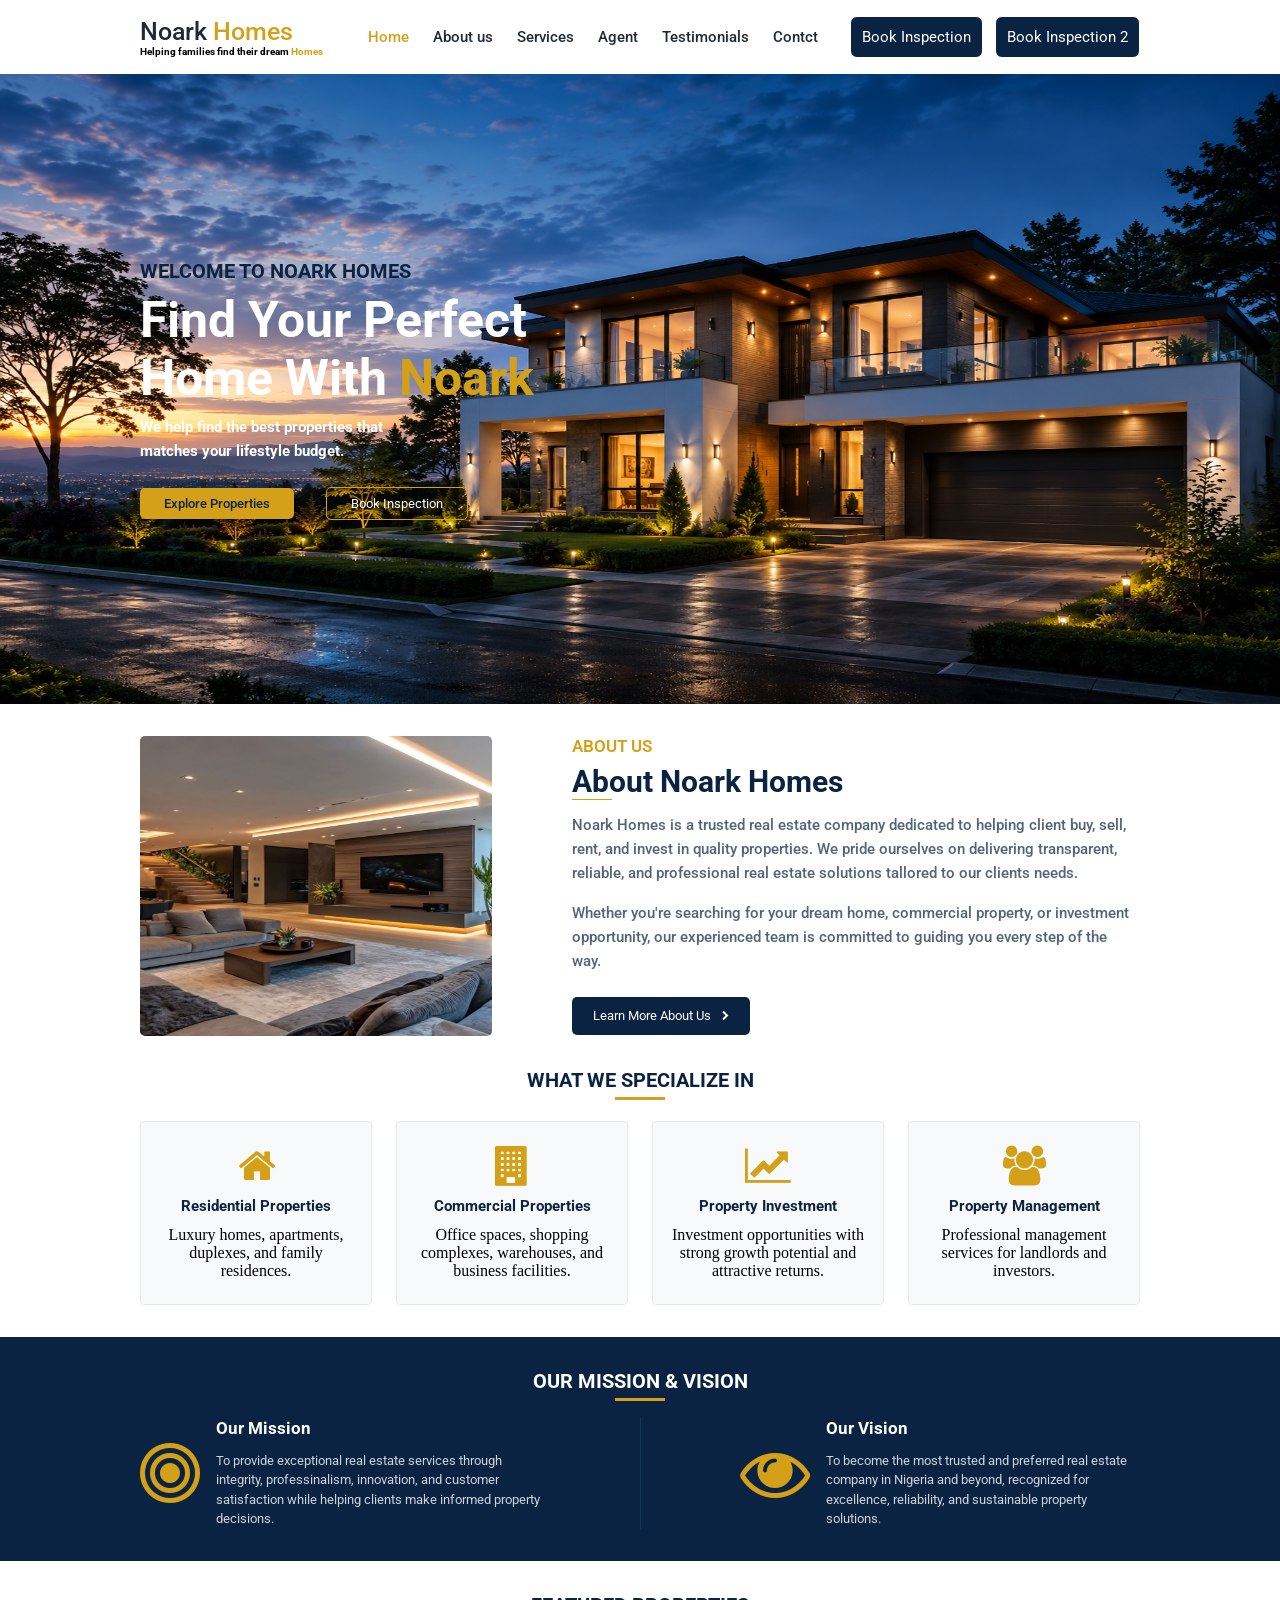
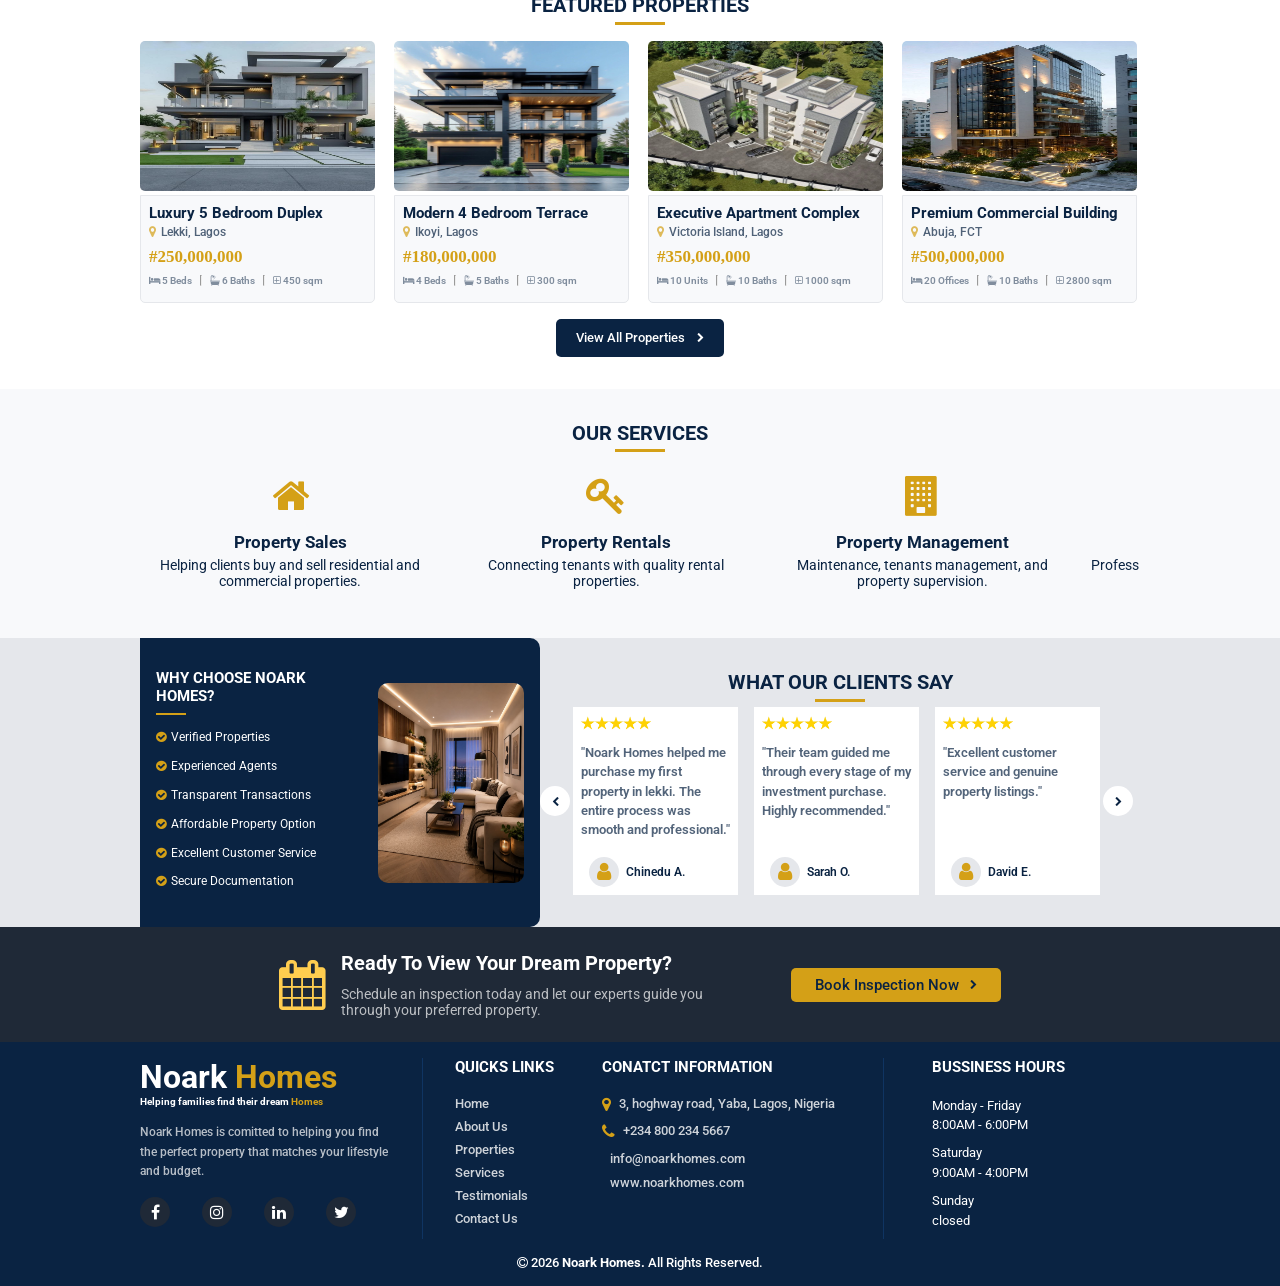
<file: index.html>
<!DOCTYPE html>
<html lang="en">
<head>
    <meta charset="UTF-8">
    <meta name="viewport" content="width=device-width, initial-scale=1.0">
    <title>Real Esate landing page</title>
    <link rel="stylesheet" href="styles.css">
    <link rel="stylesheet" href="https://cdnjs.cloudflare.com/ajax/libs/font-awesome/4.7.0/css/font-awesome.min.css">

</head>
<body>
    <header id="home">
        <div class="logoBody genlayout">
        <div class="logoContent">
        <h1>Noark <span>Homes</span></h1>
        <p>Helping families find their dream <strong>Homes</strong></p>
        </div>

        <label for="toggle" class="hamburger">&#9776;</label>
             <input type="checkbox" id="toggle" />

        <nav>
            <div class="navWrapper">
            <div class="navCenter">
            <a href="#home">Home</a>
            <a href="#about">About us</a>
            <a href="#service">Services</a>
            <a href="">Agent</a>
            <a href="#testimony">Testimonials</a>
            <a href="#conatct">Contct</a>
            </div>

            <div class="navEnd">
            <a href="book.html" target="_blank">Book Inspection</a>
            <a href="https://form.jotform.com/261483168642058" target="_blank">Book Inspection 2</a>
            </div>
            </div>
        </nav> 
        </div>
              
           <div class="heroImage">
            <div class="heroCont genlayout">
                <div class="heroWrapper">
            <div class="heroItems">
            <h4>welcome to noark homes</h4>
            <h2>find your perfect home with <span>noark</span></h2>
            <p>We help find the best properties that matches your lifestyle budget.</p>
            </div>
         

            <div class="heroBooking">
                <button>explore properties</button>
                <a href="book.html" target="_blank">Book Inspection</a>
            </div>
            </div>
        </div>
    </div>
    </header>

        
    <main id="about">
        <!-- ABOUT SECT -->
        <div class="about_Wrapper genlayout">
            <div class="aboutImg">
             <img src="image/house interior.JPG" alt="interior">
            </div>

            <div class="aboutContent">
            <h4>about us</h4>
        <h2>about noark homes </h2>
        <div class="line"></div>
        <p class="firstP">Noark Homes is a trusted real estate company dedicated to helping client buy, sell, rent, and invest in quality properties.
            We pride ourselves on delivering transparent, reliable, and professional real estate solutions
            tallored to our clients needs.</p>

            <p>Whether you're searching for your dream home, commercial property, or investment opportunity, our experienced 
                team is committed to guiding you every step of the way.
            </p>
        <button>learn more about us <span><i class="fa fa-chevron-right" aria-hidden="true"></i></span></button>
        </div>
    </div>
   
           <!-- SPECIALIZE SECT -->
       <div class="special_Wrapper genlayout">
        <h2>what we specialize in</h2>
        <div class="line1"></div>
          
        <div class="special_Cont">
            <div class="special_Box">
                <i class="fa fa-home"></i>
                <h4>residential properties </h4>
                <p>Luxury homes, apartments, duplexes, and family residences.</p>
            </div>
            <div class="special_Box">
                <i class="fa fa-building"></i>
                <h4>commercial properties</h4>
                <p>Office spaces, shopping complexes, warehouses, and business facilities.</p>
            </div>
            <div class="special_Box">
              <i class="fa fa-line-chart"></i>
                <h4>property investment</h4>
                <p>Investment opportunities with strong growth potential and attractive returns.</p>
            </div>
            <div class="special_Box">
                <i class="fa fa-users"></i>
                <h4>property management</h4>
                <p>Professional management services for landlords and investors.</p>
            </div>
        </div>
        
        </div>
          
         <!-- MISSON & VISION SECT -->
          <div class="Container_Mv">
        <div class="wrapper_Mv genlayout">
        <h2>our mission & vision</h2>
        <div class="line1"></div>
          

        <div class="mv_Wrappper">

  
        <div class="mv_Content">
         <i class="fa fa-bullseye"></i>
            <div class="mv_Items">
            <h3>our mission</h3>
        <p>To provide exceptional real estate services through integrity, professinalism, innovation, and customer satisfaction while
            helping clients make informed property decisions.</p>
            </div>
        </div>

        <div class="mv_line"></div>
          
        <div class="mv_Content">
             <i class="fa fa-eye"></i>
             <div class="mv_Items">
        <h3>our vision</h3>
        <p>To  become the most trusted and preferred real estate company in Nigeria and beyond, recognized for excellence, reliability, and sustainable
            property solutions.</p>
            </div>
        </div>

        </div>

        </div>
        </div>

            <!-- table tag -->
            <!-- <table>
                <caption><b>featured <mark>properties</mark></b></caption>
                <thead>
                    <tr>
                        <td><strong>Property</strong></td> 
                        <td><strong>Location</strong></td>
                        <td><strong>Price</strong></td>
                        <td><strong>Bedrooms</strong></td>
                        <td><strong>Bathrooms</strong></td>
                    </tr>
                </thead>

                <tbody>
                    <tr>
                        <td>Luxury4 Bedroom duplex</td>
                        <td>Lekki phase 1</td>
                        <td>120 million</td>
                        <td>4</td>
                        <td>5</td>
                    </tr>
            
                    <tr>
                        <td>2 bedroom apt</td>
                        <td>Yaba, lagos</td>
                        <td>35 million</td>
                        <td>2</td>
                        <td>2</td>
                    </tr>
                    
                    <tr>
                        <td>Luxury viila</td>
                        <td>Banana island</td>
                        <td>450 million</td>
                        <td>9</td>
                        <td>10</td>
                    </tr>
                </tbody>
                </table> -->

                  <!-- /* FEATURED PROPERTIES */ -->
                    <div class="featured_Wrapper genlayout">
                    <h2>featured properties</h2>
                    <div class="line1"></div>

                    <div class="featured_Cont">
                        <div class="featured_Box">
                            <img src="image/duplex.JPG" alt="building">

                            <div class="featured_Words">
                                <h3>Luxury 5 bedroom duplex</h3>
                                <p><span><i class="fa fa-map-marker" aria-hidden="true"></i></span>lekki, lagos</p>
                                <h2>#250,000,000</h2>
                           

                            <div class="featured_Items">
                                <p><span><i class="fa fa-bed" aria-hidden="true"></i></span> 5 Beds</p>
                                <hr>
                                <p><span><i class="fa fa-bath" aria-hidden="true"></i></span> 6 Baths</p>
                                <hr>
                                <p><span><i class="fa fa-plus-square-o" aria-hidden="true"></i></span> 450 sqm</p>
                            </div>
                             </div>
                        </div>

                        <div class="featured_Box">
                            <img src="image/terace.JPG" alt="building">

                            <div class="featured_Words">
                                <h3>modern 4 bedroom terrace</h3>
                                <p><span><i class="fa fa-map-marker" aria-hidden="true"></i></span>ikoyi, lagos</p>
                                <h2>#180,000,000</h2>
                           

                            <div class="featured_Items">
                                <p><span><i class="fa fa-bed" aria-hidden="true"></i></span> 4 Beds</p>
                                <hr>
                                <p><span><i class="fa fa-bath" aria-hidden="true"></i></span> 5 Baths</p>
                                <hr>
                                <p><span><i class="fa fa-plus-square-o" aria-hidden="true"></i></span> 300 sqm</p>
                            </div>
                             </div>
                        </div>

                        <div class="featured_Box">
                            <img src="image/apartment.JPG" alt="building">

                            <div class="featured_Words">
                                <h3>executive apartment complex</h3>
                                <p><span><i class="fa fa-map-marker" aria-hidden="true"></i></span>victoria island, lagos</p>
                                <h2>#350,000,000</h2>
                           

                            <div class="featured_Items">
                                <p><span><i class="fa fa-bed" aria-hidden="true"></i></span> 10 Units</p>
                                <hr>
                                <p><span><i class="fa fa-bath" aria-hidden="true"></i></span> 10 Baths</p>
                                <hr>
                                <p><span><i class="fa fa-plus-square-o" aria-hidden="true"></i></span> 1000 sqm</p>
                            </div>
                             </div>
                        </div>

                        <div class="featured_Box">
                            <img src="image/commercial.JPG" alt="building">

                            <div class="featured_Words">
                                <h3>premium commercial building</h3>
                                <p><span><i class="fa fa-map-marker" aria-hidden="true"></i></span>abuja, FCT</p>
                                <h2>#500,000,000</h2>
                           

                            <div class="featured_Items">
                                <p><span><i class="fa fa-bed" aria-hidden="true"></i></span> 20 Offices</p>
                                <hr>
                                <p><span><i class="fa fa-bath" aria-hidden="true"></i></span> 10 Baths</p>
                                <hr>
                                <p><span><i class="fa fa-plus-square-o" aria-hidden="true"></i></span> 2800 sqm</p>
                            </div>
                             </div>
                        </div>
                    </div>
                     
                    <div class="featured_Btn">
                    <button> view all properties <span><i class="fa fa-chevron-right" aria-hidden="true"></i></span></button>
                </div>

                </div>

            <!-- SERVICE SECT -->
        <section class="service_Bg" id="service">
            <div class="service_Wrapper genlayout">
                <h2>our services</h2>
                <div class="line1"></div>

                <div class="service_Content">
                    <div class="service_Box">
                        <i class="fa fa-home" aria-hidden="true"></i>
                        <h4>property sales</h4>
                        <p>Helping clients buy and sell residential and commercial properties.</p>
                    </div>

                    <div class="service_Box">
                        <i class="fa fa-key" aria-hidden="true"></i>
                        <h4>property rentals</h4>
                        <p>Connecting tenants with quality rental properties.</p>
                    </div>

                    <div class="service_Box">
                        <i class="fa fa-building" aria-hidden="true"></i>
                        <h4>property management</h4>
                        <p>Maintenance, tenants management, and property supervision.</p>
                    </div>

                    <div class="service_Box">
                        <i class="fa fa-users" aria-hidden="true"></i>
                        <h4>real estate consultation</h4>
                        <p>Professional advice on property acquisition and investment.</p>
                    </div>

                    <div class="service_Box">
                        <i class="fa fa-file-text-o" aria-hidden="true"></i>
                        <h4>property valuation</h4>
                        <p>Accurate property assessment and market analysis</p>
                    </div>

                    <div class="service_Box">
                        <i class="fa fa-map-marker" aria-hidden="true"></i>
                        <h4>land acquisition</h4>
                        <p>Secure and verified land purchase opportunities</p>
                    </div>

                </div>

            </div>
        </section>

            <!-- TESTIMONY SECT -->
        <section class="testimony_Wrapper" id="testimony">
                <div class="testimony_Container genlayout">

                <div class="tesimony_Box1">
                    <div class="tesimony_Box1_Content">
                        <h3>why choose noark homes?</h3>
                        <div class="line2"></div>

                        <p> <span><i class="fa fa-check-circle"></i></span>verified properties</p>
                       <p> <span><i class="fa fa-check-circle"></i></span>experienced agents</p>
                      <p> <span><i class="fa fa-check-circle"></i></span>transparent transactions</p>
                       <p> <span><i class="fa fa-check-circle"></i></span>affordable property option</p>
                     <p> <span><i class="fa fa-check-circle"></i></span>excellent customer service</p>
                     <p> <span><i class="fa fa-check-circle"></i></span>secure documentation</p>
                    </div>
                     
                    <div class="tesimony_Box1_Img">
                        <img src="image/interior.JPG" alt="sitting room">
                    </div>
                </div>

                <div class="testimony_Box2">
                    <div class="testimony_Box2_Content">
                        <h2>what our clients say</h2>
                        <div class="line1"></div>
                        
                        <div class="testimony_Box2_Slide">
                            <i class="fa fa-chevron-left" aria-hidden="true"></i>

                              <div class="testimont_Box2_Cont">

                           <div class="testimony_Box2_Slide_Box">
                            <img src="image/rating.png" alt="rating" width="100px">
                            <p>"Noark Homes helped me purchase my first property in lekki. The entire process was smooth and 
                                professional."</p>
                            <div class="imgText">
                                <i class="fa fa-user" aria-hidden="true"></i>
                                <p>Chinedu A.</p>
                            </div>
                           </div>

                           <div class="testimony_Box2_Slide_Box">
                            <img src="image/rating.png" alt="rating">
                            <p>"Their team guided me through every stage of my investment purchase. Highly recommended."</p>
                            <div class="imgText">
                                <i class="fa fa-user" aria-hidden="true"></i>
                                <p>Sarah O.</p>
                            </div>
                           </div>

                           <div class="testimony_Box2_Slide_Box">
                            <img src="image/rating.png" alt="rating">
                            <p>"Excellent customer service and genuine property listings."</p>
                            <div class="imgText">
                                <i class="fa fa-user" aria-hidden="true"></i>
                                <p>David E.</p>
                            </div>
                           </div>
                           </div>

                      <i class="fa fa-chevron-right" aria-hidden="true"></i>
                        </div>
                    </div>
                </div>
            </div>
        </section>
    </main>

    <section class="endSect_Cont">
        <div class="endSect_Wrap genlayout">
        <div class="endSect">
            <i class="fa fa-calendar" aria-hidden="true"></i>

            <div class="endText">
                <h3>Ready To View Your Dream Property?</h3>
                <p>Schedule an inspection today and let our experts guide you through your preferred property.</p>
            </div>
        </div>
        
        <div class="endSect_Sub">
        <a href="book.html" target="_blank"> book inspection now <span><i class="fa fa-chevron-right" aria-hidden="true"></i></span></a>
        </div>
        </div>
    </section>

      

  <footer id="conatct">
    <div class="foot_Wrap genlayout">
         <div class="foot_Content_1">
        <h1>Noark <span>Homes</span></h1>
        <p>Helping families find their dream <strong>Homes</strong></p>

        <p class="footWord">Noark Homes is comitted to helping you find the perfect property that
           matches your lifestyle and budget.</p>

        <div class="foot_Content_Logo">
            <i class="fa fa-facebook" aria-hidden="true"></i>
            <i class="fa fa-instagram" aria-hidden="true"></i>
            <i class="fa fa-linkedin" aria-hidden="true"></i>
            <i class="fa fa-twitter" aria-hidden="true"></i>

        </div>
        </div>

         <div class="footLine"></div>
         <div class="foot_Wrapper">

        <div class="foot_Links">
            <h3>quicks links</h3>

            <div class="foot_LinksItems">
                <a href="">home</a>
                <a href="">about us</a>
                <a href="">properties</a>
                <a href="">services</a>
                <a href="">testimonials</a>
                <a href="">contact us</a>
            </div>
        </div>

        <div class="foot_Contact">
            <h3>conatct information</h3>

            <div class="foot_Contact_Items">
                <span><i class="fa fa-map-marker" aria-hidden="true"></i></span>
                <p>3, hoghway road, Yaba, Lagos, Nigeria</p>
            </div>

            <div class="foot_Contact_Items">
                <span><i class="fa fa-phone" aria-hidden="true"></i></span>
                <p>+234 800 234 5667</p>
            </div>

            <div class="foot_Contact_Items">
                <span></span>
                <p>info@noarkhomes.com</p>
            </div>

            <div class="foot_Contact_Items">
                <span></span>
                <p>www.noarkhomes.com</p>
            </div>

        </div>


        <div class="footLine"></div>
        <div class="foot_Hours">
            <h3>bussiness hours</h3>

            <div class="foot_HoursItems">
                <p>monday - friday</p>
                <p>8:00AM - 6:00PM</p>
            </div>

            <div class="foot_HoursItems">
                <p>saturday</p>
                <p>9:00AM - 4:00PM</p>
            </div>

            <div class="foot_HoursItems">
                <p>sunday</p>
                <p>closed</p>
            </div>
        </div>
        </div>

    </div>

    <p><i class="fa fa-copyright" aria-hidden="true"></i> 2026 <b>noark homes.</b> all rights reserved.</p>
  </footer>

</body>
</html>
</file>
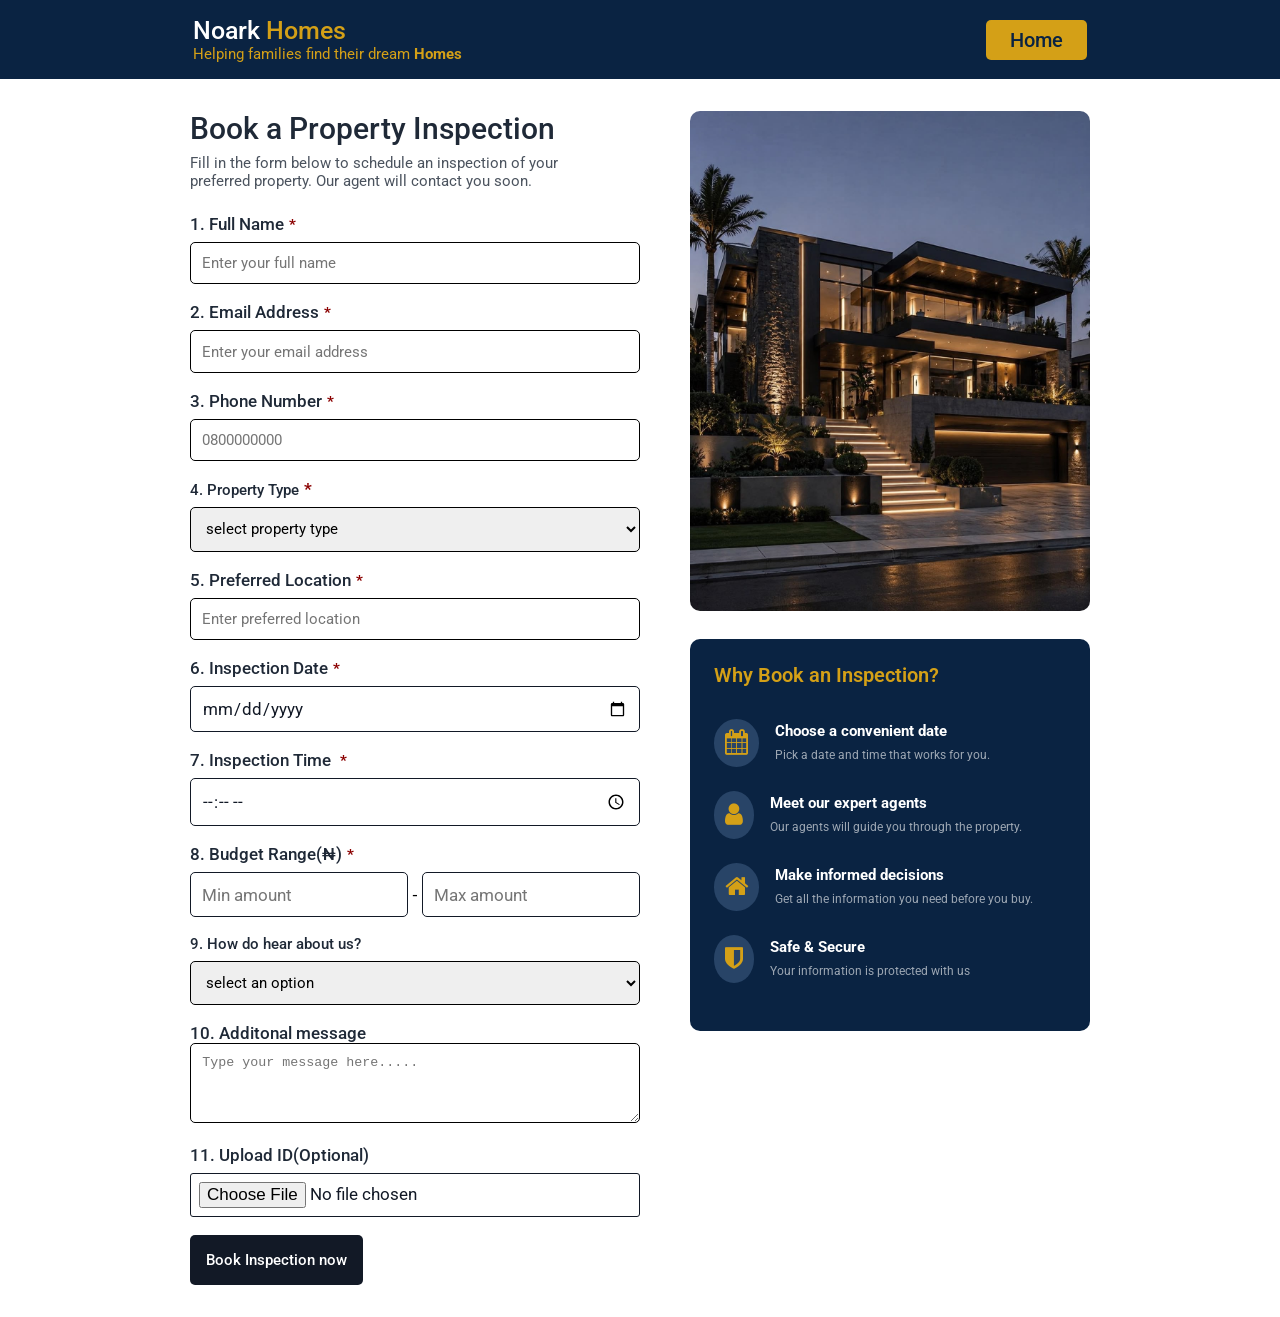
<file: book.html>
<!DOCTYPE html>
<html lang="en">
<head>
    <meta charset="UTF-8">
    <meta name="viewport" content="width=device-width, initial-scale=1.0">
    <title>Form</title>
    <link rel="stylesheet" href="styles2.css">
    <link rel="stylesheet" href="https://cdnjs.cloudflare.com/ajax/libs/font-awesome/4.7.0/css/font-awesome.min.css">
</head>
<body>
    
    <nav>
        <div class="navCon">
        <div class="logo">
       <h1>Noark <span>Homes</span></h1>
        <p>Helping families find their dream <strong>Homes</strong></p>
        </div>
        
        <a href="index.html">home</a>
        </div>
    </nav>

    <div class="bookingWrapper">


    <div class="bookingForm">
    <h2>Book a Property Inspection</h2>
        <p>Fill in the form below to schedule an inspection of your preferred property. Our agent will contact you soon.</p>
    <form>
        
    <div class="formItems1">
       <label for="fName">1. Full Name<span>*</span></label><br>
        <input type="text" id="fName" name="fName" placeholder="Enter your full name" required><br><br>
        </div>


    <div class="formItems1">
        <label for="eAdd">2. Email Address<span>*</span></label><br>
        <input type="email" id="eAdd" name="eAdd" placeholder="Enter your email address" required><br><br>
    </div>

    <div class="formItems1">
      <label for="pnumber">3. Phone Number<span>*</span></label><br>
        <input type="tel" id="pnumber" name="pnumber" placeholder="0800000000" required><br><br>
    </div> 

    <div class="formItems2">
       <label for="property">4. Property Type<span>*</span></label><br>
        <select name="property" id="property">
            <option value="type"><b>select property type</b></option>
            <option value="type"><b>select property type</b></option>
            <option value="type"><b>select property type</b></option>
        </select> <br><br>
    </div>
        
       <div class="formItems1">
        <label for="pLocation">5. Preferred Location<span>*</span></label> <br>
        <input type="text" id="pLocation" name="pLocation" placeholder="Enter preferred location" required><br><br>
       </div>
        
       <div class="formItems3">
       <label for="iDate">6. Inspection Date<span>*</span></label><br>
        <input type="date" id="iDate" name="iDate" required><br><br>
        </div>
        
        <div class="formItems3">
        <label for="iTime">7. Inspection Time <span>*</span></label> <br>
        <input type="time" id="iTime" name="iTime" required> <br><br>
        </div>
         
        <div class="formItems4">
        <label for="bRange">8. Budget Range(₦)<span>*</span></label><br>
        <input type="text" id="bRange" name="bRange" placeholder="Min amount"> - <input type="text" id="bRange" name="bRange" placeholder="Max amount"> <br><br>
        </div>

        <div class="formItems2">
        <label for="contact">9. How do hear about us?</label><br>
        <select name="contact" id="contact">
            <option value=""> select an option</option>
            <option value="">Facebookk</option>
            <option value="">Facebookk</option>
        </select><br><br>
        </div>
          
        <div class="formItems5">
            <label for="message">10. Additonal message</label><br>
            <textarea name="message" id="message" placeholder="Type your message here..... "></textarea><br><br>
        </div>

        <div class="formItems6">
            <label for="fileUpload">11. Upload ID(Optional)</label><br>
            <input type="file" name="fileUpload" id="fileUpload" ><br><br>
        </div>

          <button type="submit">Book Inspection now</button>
        </form>
    </div>



         <div class="bookingLeft">
            <div class="bookingImg">
                <img src="image/housebook.JPG" alt="house">
            </div>

           <div class="bookingDetails">
            <div class="bookingDetails_Items">
                <h3>Why Book an Inspection?</h3>

                <div class="bookingDetails_Item">
                        <span><i class="fa fa-calendar" aria-hidden="true"></i></span>
                    <div class="bookDetails_word">
                        <h4>Choose a convenient date</h4>
                        <p>Pick a date and time that works for you.</p>
                    </div>
                </div>

                <div class="bookingDetails_Item">
                    <span><i class="fa fa-user" aria-hidden="true"></i></span>
                    <div class="bookDetails_word">
                        <h4>Meet our expert agents</h4>
                        <p>Our agents will guide you through the property.</p>
                    </div>
                </div>

                <div class="bookingDetails_Item">
                     <span><i class="fa fa-home" aria-hidden="true"></i></span>
                    <div class="bookDetails_word">
                        <h4>Make informed decisions</h4>
                        <p>Get all the information you need before you buy.</p>
                    </div>
                </div>

                <div class="bookingDetails_Item">
                      <span><i class="fa fa-shield" aria-hidden="true"></i></span>
                    <div class="bookDetails_word">
                        <h4>Safe & Secure</h4>
                        <p>Your information is protected with us</p>
                    </div>
                </div>
            </div>
           </div>

         </div>

        </div>
</body>
</html>
</file>
<file: styles.css>
@import url('https://fonts.googleapis.com/css2?family=Roboto:ital,wght@0,100..900;1,100..900&display=swap');

*{
    margin: 0;
    padding: 0;
    box-sizing: border-box;
}

.genlayout{
    max-width: 1000px;
    margin: auto;
}

.logoBody{
    display: flex;
    align-items: center;
    justify-content: space-between;
    margin: 1rem auto;
}

.logoContent > h1{
    font-family: "Roboto", sans-serif;
    font-size: 25px;
    font-weight: 500;
    color: #1f2937;
}

.logoContent > h1 > span{
    color: #d4a017;
}

.logoContent > p{
    font-size: 10px;
    font-family: "Roboto", sans-serif;
    font-weight: 700;
}

.logoContent > p > strong{
        color: #d4a017;
}

.navWrapper{
    display: flex;
    align-items: center;
    gap: 2rem;

}

.navCenter{
    display: flex;
    align-items: center;
    gap: 1.5rem;
}

.navCenter > a{
    text-decoration: none;
    font-family: "Roboto", sans-serif;
    font-size: 15px;
    color: #1f2937;
    font-weight: 500;
}

.navCenter > a:nth-child(1){
     color: #d4a017;

}

.navCenter > a:hover{
    border-bottom: 1px solid #0a2342;
}

.hamburger, #toggle{
    display: none;
}

.navEnd{
    display: flex;
    align-items: center;
    gap: 0.7rem;
}

.navEnd > a{
    border: 1px solid;
    border-radius: 7px;
    padding: 0.7rem;
    background-color: #0a2342;
    text-decoration: none;
    color: #ffffff;
    font-family: "Roboto", sans-serif;
    font-size: 15px;
}

.navEnd > a:hover{
    background-color: #d4a017;
}

/* Responsive styling for nav */
@media(min-width:320px) and (max-width:500px){
    .logoBody{
        width: calc(100% - 40px);
    }

   nav{
    position: absolute;
        width: 75%;
        padding-block: 1.4rem;
        top: 5rem;
        right: 0;
        z-index: 1;
        background-color: #0a0701;
        opacity: 0.8;
        border-bottom: 4px solid #fff;
        transform: translatex(100%);
        transition: transform 0.5s cubic-bezier(0.77, 0.2, 0.05, 1);
        flex-direction: column;
   }
   .navWrapper{
    flex-direction: column;
    gap: 0.7rem;
   }

   .navCenter{
    flex-direction: column;
    gap: 0.7rem;
   }

      .navCenter > a{
        color: #ffffff;
        border-bottom: 1px solid;
        padding: .4rem;
        gap: 0;
      }
        .navEnd{
        flex-direction: column;
      }

      .hamburger{
        display: block;
        font-size: 2.5rem;
        opacity: .5;
      }

      #toggle:checked + nav{
        display: block;
        transform: none;
      }

}
@media(min-width:500px) and (max-width:800px){
     .logoBody{
        width: calc(100% - 40px);
    }

   nav{
    position: absolute;
        width: 75%;
        padding-block: 1.4rem;
        top: 5rem;
        right: 0;
        z-index: 1;
        background-color: #0a0701;
        opacity: 0.8;
        border-bottom: 4px solid #fff;
        transform: translatex(100%);
        transition: transform 0.5s cubic-bezier(0.77, 0.2, 0.05, 1);
        flex-direction: column;
   }
   .navWrapper{
    flex-direction: column;
    gap: 0.7rem;
   }

   .navCenter{
    flex-direction: column;
    gap: 0.7rem;
   }

      .navCenter > a{
        color: #ffffff;
        border-bottom: 1px solid;
        padding: .4rem;
        gap: 0;
      }
        .navEnd{
        flex-direction: column;
      }

      .hamburger{
        display: block;
        font-size: 2.5rem;
        opacity: .5;
      }

      #toggle:checked + nav{
        display: block;
        transform: none;
      }

}






.heroImage{
    background-image: url(image/home.PNG);
    background-position: center;
    background-repeat: no-repeat;
    background-size: 100% 100%;
    height: 70vh; 
}

.heroCont{
    height: 100%;
    display: flex;
    align-items: center;
}

.heroItems{
    width: 400px;
    margin-bottom: 1.5rem;
}
.heroItems > h4{
    text-transform: uppercase;
    font-family: "Roboto", sans-serif;
    color: #0a2342;
    font-weight: 700;
    font-size: 20px;
}

.heroItems > h2{
    text-transform: capitalize;
    font-family: "Roboto", sans-serif;
    color: #ffffff;
    font-weight: 700;
    font-size: 50px;
    padding :0.5rem 0;
}

.heroItems > h2 > span{ 
    color: #d4a017;
}

.heroItems > p{
    line-height: 1.5rem;
    width: 270px;
    color: #ffffff;
    font-family: "Roboto", sans-serif;
    font-size: 15px;
    font-weight: 700;
}

.heroBooking{
    display: flex;
    align-items: center;
    gap: 2rem;
}

.heroBooking > button{
    border: none;
    padding:0.5rem 1.5rem;
    background-color: #d4a017;
    color: #0a2342;
    text-transform: capitalize;
    font-family: "Roboto", sans-serif;
    font-weight: 500;
    border-radius: 5px;
    font-size: 13px;
    text-align: center;
}

.heroBooking > a{
    border: 1px solid #d4a017;
    border-radius: 5px;
    padding:0.5rem 1.5rem;
    background-color: transparent;
    text-decoration: none;
    color: #ffffff;
    font-family: "Roboto", sans-serif;
    font-size: 13px;
    text-align: center;
}

.heroBooking > a:hover{
    background-color: #d4a017;
}
@media(min-width:320px) and (max-width:500px){
    .heroCont{
        width: calc(100% - 40px);


    }
    .heroItems{
        width: 100%;
    }

    .heroItems > h4{
    font-size: 15px;
}

.heroItems > h2{
    font-size: 30px;
}
.heroItems > p{
    font-size: 13px;
}

.heroBooking{
    gap: 1rem;
}

.heroBooking > button{
    padding:0.5rem 0.7rem;
    font-size: 13px;
    text-align: center;
}
.heroBooking > a{
    padding:0.5rem 0.7rem;
    border-radius: 5px;
    font-size: 13px;
}


}
@media(min-width:500px) and (max-width:800px){
     .heroCont{
        width: calc(100% - 40px);
        padding-top: 8rem;

    }
    .heroItems{
        width: 100%;
    }

    .heroItems > h4{
    font-size: 15px;
}

.heroItems > h2{
    font-size: 30px;
}
.heroItems > p{
    font-size: 13px;
}

.heroBooking{
    gap: 1rem;
}

.heroBooking > button{
    padding:0.5rem 0.7rem;
    font-size: 13px;
    text-align: center;
}
.heroBooking > a{
    padding:0.5rem 0.7rem;
    border-radius: 5px;
    font-size: 13px;
}

}

/* ABOUT SECTION */
.about_Wrapper{
    display: flex;
    justify-content: center;
    margin-top: 2rem;
    gap: 5rem;
}

.aboutImg{
    width: 1000px;
    height: 300px;
    border-radius: 5px;
}
.aboutImg > img{
    width: 100%;
    height: 100%;
    border-radius: 5px;
}

.aboutContent > h4{
    text-transform: uppercase;
    color: #d4a017;
    font-family: "Roboto", sans-serif;
    font-size: 17px;
    font-weight: 600;
    margin-bottom: 0.5rem;
}
.aboutContent > h2{
    text-transform: capitalize;
    color:#0a2342;
    font-family: "Roboto", sans-serif;
    font-size: 30px;
    font-weight: 700;
}
.aboutContent > .line{
    border-bottom: 1.5px solid #d4a017;
    width: 7%;
    margin-bottom: 0.8rem;
}

.aboutContent > .firstP{
    font-family: "Roboto", sans-serif;
    font-size: 15px;
    color: #0a2342;
    font-weight: 500;
    margin-bottom: 1rem;
    opacity: .7;
}
.aboutContent > p{
    font-family: "Roboto", sans-serif;
    font-size: 15px;
    color: #0a2342;
    font-weight: 500;
    opacity: .7;
    line-height: 1.5rem;
}

.aboutContent > button{
    font-family: "Roboto", sans-serif;
    margin-top: 1.5rem;
    border: none;
    background-color: #0a2342;
    color: #ffffff;
    padding: 0.7rem 1.3rem;
    border-radius: 5px;
    text-transform: capitalize;
    display: flex;
    align-items: center;
    justify-content: center;
    gap: 0.7rem;

}

.aboutContent > button > span{
    font-size: 10px;

}
/* About Responsiveness */
@media(min-width:320px) and (max-width:500px){
    .about_Wrapper{
        width: calc(100% - 40px);
        flex-direction: column-reverse;
        gap: 2rem;
    }

    .aboutImg{
        width: 100%;
    }

}

@media(min-width:500px) and (max-width:800px){
     .about_Wrapper{
        width: calc(100% - 40px);
        flex-direction: column-reverse;
        gap: 2rem;
    }

    .aboutImg{
        width: 100%;
    }
}


/* Specialize styling */
.special_Wrapper{
    margin-block: 2rem;
}

.special_Wrapper > h2{
    text-align: center;
    font-family: "Roboto", sans-serif;
    text-transform: uppercase;
    color: #0a2342;
    font-size: 20px;
}

.line1{
    border-bottom: 3px solid #d4a017;
    width: 50px;
    margin: .3rem auto;
}

.special_Cont{
    display: grid;
    grid-template-columns: repeat(4, 1fr);
    gap: 1.5rem;
}

.special_Box{
    margin-top: 1rem;
    padding: 1.5rem 1rem;
    background-color: #f8f9fb;
    border: 1px solid #e5e7eb;
    border-radius: 5px;
}

.special_Box > i{
    color: #d4a017;
    font-size: 40px;
    display: flex;
    justify-content: center;
    
}

.special_Box > h4{
    text-transform: capitalize;
     font-family: "Roboto", sans-serif;
     padding-block: .7rem;
     font-size: 15px;
     text-align: center;
     color: #0a2342;
}
.special_Box > p{
    text-align: center;
}
/* Specialize Responsiveness */
@media(min-width:320px) and (max-width:500px){
    .special_Wrapper{
        width: calc(100% - 40px);
    }

    .special_Cont{
        grid-template-columns: 1fr 1fr;
        gap: 1rem;
    }

}
@media(min-width:500px) and (max-width:800px){
     .special_Wrapper{
        width: calc(100% - 40px);
    }

    .special_Cont{
        grid-template-columns: 1fr 1fr;
        gap: 1rem;
    }
}


/* MISSON & VISION SECT STYLING */
.Container_Mv{
    background-color: #0a2342;
}
.wrapper_Mv{
    padding-block: 2rem;
}

.wrapper_Mv > h2{
    text-align: center;
    font-family: "Roboto", sans-serif;
    text-transform: uppercase;
    color: #ffffff;
    font-size: 20px;
}

.mv_Wrappper{
    display: flex;
    align-items: center;
    justify-content: space-between;
    margin-top: 1rem;
}

.mv_Content{
  display: flex;
    align-items: center;
    gap: 1rem;
    width: 400px;
}

.mv_Content > i{
    font-size: 70px;
    color: #d4a017;
}

.mv_Items > h3{
    color: #ffffff;
    font-family: "Roboto", sans-serif;
    font-size: 17px;
    text-transform: capitalize;
    margin-bottom: .8rem;
}
.mv_Items > p{
    color: #ffffff;
    font-family: "Roboto", sans-serif;
    opacity: .8;
    font-size: 13px;
    line-height: 1.2rem;
}

 .mv_line{
    border-left: 1px solid #0f3462;
    padding-top: 7rem;
} 

/* MISSON & VISION RESPONSIVENESS */
@media(min-width:320px) and (max-width:500px){
    .wrapper_Mv{
        width: calc(100% - 40px);
    }
    .mv_Wrappper{
        flex-direction: column;
        gap: 2rem;
    }

    .mv_Content{
        width: 100%;
    }
    .mv_line{
        display: none;
    }

}
@media(min-width:500px) and (max-width:800px){
    .wrapper_Mv{
        width: calc(100% - 40px);
    }
    .mv_Wrappper{
        flex-direction: column;
        gap: 2rem;
    }

    .mv_Content{
        width: 100%;
    }
    .mv_line{
        display: none;
    }

}


/* FEATURED PROPERTIES */
.featured_Wrapper {
    margin-block: 2rem;
}
.featured_Wrapper > h2{
     text-align: center;
    font-family: "Roboto", sans-serif;
    text-transform: uppercase;
    color: #0a2342;
    font-size: 20px;
}

.featured_Cont{
    display: grid;
    grid-template-columns: repeat(4, 1fr);
    gap: 1rem;
    margin-block: 1rem;
}

.featured_Box{
    width: 235px;
}

.featured_Box > img{
    width: 100%;
    height: 150px;
    border-radius: 5px;
}

.featured_Words{
    padding:0.5rem;
    background-color: #f8f9fb;
    border: 1px solid #e5e7eb; 
    border-bottom-left-radius: 5px;
    border-bottom-right-radius: 5px;
}
.featured_Words > h3{
    font-family: "Roboto", sans-serif;
    text-transform: capitalize;
    color: #0a2342;
    font-size: 15px;
    font-family: 500;
    padding-bottom: .2rem;
}
.featured_Words > p{
    font-family: "Roboto", sans-serif;
    text-transform: capitalize;
    color: #0a2342;
    font-size: 12px;
    display: flex;
    gap: 5px;
    font-weight: 500;
    opacity: .7;
}

.featured_Words > p > span{
    color: #d4a017;
    font-size: 12px;
}

.featured_Words > h2{
    color: #d4a017;
    font-size: 17px;
    padding-top: .5rem;
}

.featured_Items{
    display: flex;
    gap: .5rem;
    border-radius: 5px;
    padding-block: .5rem;
}

.featured_Items > p{
    font-family: "Roboto", sans-serif;
    color: #0a2342;
    font-size: 10px;
    font-weight: 600;
    opacity: .5;
}

.featured_Btn{
    display: flex;
    justify-content: center;
}

.featured_Btn > button{
    border: none;
     font-family: "Roboto", sans-serif;
     color: #ffffff;
     text-transform: capitalize;
     font-size: 13px;
     font-weight: 500;
     background-color: #0a2342;
     padding: .7rem 1.3rem;
     display: flex;
     align-items: center;
     justify-content: center;
     gap: .7rem;
     border-radius: 5px;
}

.featured_Btn > button > span{
    font-size: 10px;
}
/* FEATURED PROPERTIES RESPONSIVENESS */
@media(min-width:320px) and (max-width:500px){
    .featured_Wrapper{
        width: calc(100% - 60px);
    }

    .featured_Cont{
    grid-template-columns: 1fr;
}
.featured_Box{
    width: 100%;
}


}
@media(min-width:500px) and (max-width:800px){
    .featured_Wrapper{
        width: calc(100% - 60px);
    }

    .featured_Cont{
    grid-template-columns: 1fr;
}
.featured_Box{
    width: 100%;
}
}

/* SERVICE STYLING */
.service_Bg{
    background-color: #f8f9fb;

}

.service_Wrapper{
    padding-block: 2rem;
 
}

.service_Wrapper > h2{
    text-align: center;
    font-family: "Roboto", sans-serif;
    text-transform: uppercase;
    color: #0a2342;
    font-size: 20px;
}

.service_Content{
    display: grid;
    grid-template-columns: repeat(6, 1fr);
    gap: 1rem;
    overflow-x: scroll;
    margin-top: 1.5rem;

}
.service_Box{
    width: 300px;
    height: 130px;
}
.service_Box > i{
    color: #d4a017;
    font-size: 40px;
    display: flex;
    justify-content: center;
    margin-bottom: 1rem;
}
.service_Box > h4{
    text-align: center;
    font-family: "Roboto", sans-serif;
    text-transform: capitalize;
    color: #0a2342;
    font-size: 17px;
    padding-bottom: .3rem;
}
.service_Box > p{
    text-align: center;
    font-family: "Roboto", sans-serif;
    color: #0a2342;
    font-size: 14px;
}
/* SERVICE RESPONSIVENESS */

@media(min-width:320px) and (max-width:500px){
    .service_Wrapper{
        width: calc(100% - 40px);
    }
}
@media(min-width:500px) and (max-width:800px){
     .service_Wrapper{
        width: calc(100% - 40px);
    }
}
/* TESTIMONY STYLING */
.testimony_Wrapper{
   background-color: #e5e7eb;
}
.testimony_Container{
  display: flex;
}


.tesimony_Box1{
    display: flex;
    align-items: center;
    justify-content: center;
    gap: 1rem;
    background-color: #0a2342;
    padding: 1rem;
    border-top-right-radius: 10px;
    border-bottom-right-radius: 10px;
    width: 400px;
}

.tesimony_Box1_Content > h3{
    text-transform: uppercase;
    color: #ffffff;
    font-size: 15px;
    font-family: "Roboto", sans-serif;
    /* padding-bottom: .5rem; */
}

.line2{
    border-bottom: 2px solid #d4a017;
    width: 30px;
    margin-block: 0.5rem;
}

.tesimony_Box1_Content > p{
    line-height: 1.8rem;
    color: #ffffff;
    font-family: "Roboto", sans-serif;
    text-transform: capitalize;
    font-size: 12px;
    display: flex;
    gap: .3rem;
}

.tesimony_Box1_Content > p > span{
    color: #d4a017;
}

.tesimony_Box1_Img{
    width: 150px;
    height: 200px;
}
.tesimony_Box1_Img > img{
    width: 100%;
    border-radius: 10px;
    height: 100%;
}

.testimony_Box2 {
    width: 600px;
    padding-block: 2rem;
} 
.testimony_Box2_Content > h2{
    text-align: center;
    font-family: "Roboto", sans-serif;
    text-transform: uppercase;
    color:#0a2342 ;
    font-size: 20px;
}

.testimony_Box2_Slide{
    display: flex;
    align-items: center;
    gap: .2rem;
}

.testimont_Box2_Cont{
    display: flex;
    gap: 1rem;
}

.testimony_Box2_Slide_Box{
    background-color: #ffffff;
    padding: 0.5rem;
    width: 165px;
    position: relative;
}

.testimony_Box2_Slide_Box > img{
    width: 70px;
    padding-bottom: .5rem;
}
.testimony_Box2_Slide_Box > p{
    font-family: "Roboto", sans-serif;
    color: #0a2342;
    font-size: 13px;
    line-height:1.2rem ;
    font-weight: 600;
    opacity: .7;
    padding-bottom: 3rem;
}

.imgText{ 
    position: absolute;
    bottom: 0;
    display: flex;
    align-items: center;
    gap: .4rem;
    padding: 0.5rem;
}
 .imgText >i{
    color: #d4a017;
    width: 30px;
    height: 30px;
     border-radius: 100%;
     display: flex;
     justify-content: center;
     align-items: center;
     background-color: #e5e7eb;
     font-size: 20px;
 }

  .imgText  > p{
     font-family: "Roboto", sans-serif;
    color: #0a2342;
      font-weight: 600;
      font-size: 12px;

  }

  .testimony_Box2_Slide > i{
    color: #0a2342;
    width: 30px;
    height: 30px;
    border-radius: 100%;
     display: flex;
     justify-content: center;
     align-items: center;
     background-color: #ffffff;
     font-size: 10px;

  }
  /* TESTIMONY RESPONSIVENESS */

@media(min-width:320px) and (max-width:500px){
    .testimony_Container{
        width: calc(100% - 40px);
        flex-direction: column;
    }
    .tesimony_Box1{
    width: 100%;
    gap: .5rem;
    padding: 1rem;
    flex-direction: column;
    }
    .tesimony_Box1_Img{
    width: 100%;
}
    .testimony_Box2{
        width: 100%;
    }


.testimont_Box2_Cont{
    flex-direction: column;
    gap: 1rem;
    margin-top: 1rem;
}

.testimony_Box2_Slide_Box{
    width: 100%;
}

  .testimony_Box2_Slide > i{
     display: none;

  }
}
@media(min-width:500px) and (max-width:800px){
    .testimony_Container{
        width: calc(100% - 40px);
        flex-direction: column;
    }
    .tesimony_Box1{
    width: 100%;
    gap: .5rem;
    padding: 1rem;
    flex-direction: column;
    }
    .tesimony_Box1_Img{
    width: 100%;
}
    .testimony_Box2{
        width: 100%;
    }


.testimont_Box2_Cont{
    flex-direction: column;
    gap: 1rem;
    margin-top: 1rem;
}

.testimony_Box2_Slide_Box{
    width: 100%;
}

  .testimony_Box2_Slide > i{
     display: none;

  }
}

/* ENDSECT STYLING */
.endSect_Cont{
    background-color:#1f2937;
}

.endSect_Wrap{
    display: flex;
     align-items: center;
    justify-content: center; 
    gap: 5rem;
    padding-block: 1.5rem;
}
.endSect{
    display: flex;
    align-items: center;
    gap: 1rem;
}
.endSect > i{
    color: #ffcd4f;
    font-size: 50px;
}

.endText{
    width: 370px;
}

.endText > h3{
    color: #ffffff;
     font-family: "Roboto", sans-serif;
     font-size: 20px;
     margin-bottom: .7rem;

}
.endText > p{
    color: #ffffff;
     font-family: "Roboto", sans-serif;
     opacity: 0.7;
     font-size: 14px;
}

.endSect_Sub > a{
    display: flex;
     align-items: center;
    justify-content: center;
    gap: .7rem;
    background-color: #d4a017;
    text-decoration: none;
    padding: 0.5rem 1.5rem;
    color: #0a2342;
    text-transform: capitalize;
    font-size: 15px;
    font-weight: 500;
    border-radius: 5px;
         font-family: "Roboto", sans-serif;
    

}

.endSect_Sub > a > span{
    font-size: 10px;
}
/* ENDSECT RESPONSIVENESS */
@media(min-width:320px) and (max-width:500px){
    .endSect_Wrap{
        width: calc(100% - 40px);
    }
    .endSect_Wrap{
        flex-direction: column;
        gap: 1rem;
    }
    .endSect{
      width: 100%;
    gap: 0.4rem;
}
.endSect > i{
    color: #ffcd4f;
    font-size: 50px;
}
    .endTex{
        width: 100%;
    }
    .endText > h3{
     font-size: 15px;
     margin-bottom: .4rem;

}
.endText > p{
     font-size: 13px;
}

}
@media(min-width:500px) and (max-width:800px){
    .endSect_Wrap{
        width: calc(100% - 40px);
    }
    .endSect_Wrap{
        flex-direction: column;
        gap: 1rem;
    }
    .endSect{
      width: 100%;
    gap: 0.4rem;
}
.endSect > i{
    color: #ffcd4f;
    font-size: 50px;
}
    .endTex{
        width: 100%;
    }
    .endText > h3{
     font-size: 15px;
     margin-bottom: .4rem;

}
.endText > p{
     font-size: 13px;
}
}

/* Footer styling */
footer{
    background-color: #0a2342;
}
.foot_Wrap{
    display: flex;
    padding-block: 1rem;
    gap: 2rem;
}

.foot_Content_1{
    width: 250px;

}
.foot_Content_1 > h1{
    color: #ffffff;
    font-family: "Roboto", sans-serif;
}
.foot_Content_1 > h1 > span{
    color: #d4a017;
}

.foot_Content_1 > p{
    color: #ffffff;
    font-size: 10px;
    font-family: "Roboto", sans-serif;
    font-weight: 700;
    margin-bottom: 1rem;
}

.foot_Content_1 > p > strong{
    color: #d4a017;
}

.foot_Content_1 > .footWord{
    line-height: 1.2rem;
    color: #ffffff;
    font-family: "Roboto", sans-serif;
    font-size: 12px;
    opacity: .7;
    font-weight: 500;
}

.foot_Content_Logo{
    display: flex;
    align-items: center;
    gap: 2rem;
}

.foot_Content_Logo > i{
    color: #ffffff;
    width:30px;
    height: 30px;
    border-radius: 100%;
    display: flex;
   align-items: center;
   justify-content: center;
   background-color: #1f2937;
}
.foot_Wrapper{
    display: flex;
    gap: 3rem;
}

.foot_Links > h3{
      color: #ffffff;
    font-family: "Roboto", sans-serif;
    text-transform: uppercase;
    font-size: 15px;
    margin-bottom: 1.2rem;
}

.foot_LinksItems{
    display: flex;
    flex-direction: column;
    gap: .5rem;
}

.foot_LinksItems > a{
    text-decoration: none;
    color: #ffffff;
    font-family: "Roboto", sans-serif;
    font-size: 13px;
    text-transform: capitalize;
    font-weight: 500;
    opacity: .8;
}

.foot_Contact > h3{
    color: #ffffff;
    font-family: "Roboto", sans-serif;
    text-transform: uppercase;
    font-size: 15px;
    margin-bottom: 1.2rem;

}

.foot_Contact_Items{
    display: flex;
    gap: .5rem;
    margin-bottom: .6rem;
}

.foot_Contact_Items > span{
    color: #d4a017;
}

.foot_Contact_Items > p{
    color: #ffffff;
    font-family: "Roboto", sans-serif;
     font-weight: 500;
    opacity: .8;
    font-size: 13px;
} 

.foot_Hours > h3{
    color: #ffffff;
    font-family: "Roboto", sans-serif;
    text-transform: uppercase;
    font-size: 15px;
    margin-bottom: 1.2rem;
}

.foot_HoursItems{
    margin-bottom: .6rem;
    line-height: 1.2rem;
}

.foot_HoursItems > p:nth-child(1){
    text-transform: capitalize;
    color: #ffffff;
    font-family: "Roboto", sans-serif;
     font-size: 13px;

}
.foot_HoursItems > p{
    color: #ffffff;
    font-family: "Roboto", sans-serif;
     font-size: 13px;

}

.footLine{
    border-left: 1px solid #0f3462; 
    display: flex;
    justify-content: center;
    align-items: center;

}
footer > p{
    text-align: center;
    color: #ffffff;
    font-family: "Roboto", sans-serif;
    text-transform: capitalize;
    font-size: 13px;
    padding-bottom: 1rem;
    font-weight: 500;
}
/* FOOTER RESPONSIVENESS */
@media(min-width:320px) and (max-width:500px){
    .foot_Wrap{
        width: calc(100% - 40px);
        flex-direction: column;
    }
    .foot_Wrapper{
        display: grid;
        grid-template-columns: 1fr 1fr;
        gap: 1rem;
    }
    .footLine{
        display: none;
    }
    .foot_Links > h3{
      color: #ffffff;
    font-family: "Roboto", sans-serif;
    text-transform: uppercase;
    font-size: 13px;
    margin-bottom: .7rem;
}

.foot_LinksItems{
    display: flex;
    flex-direction: column;
    gap: .5rem;
}

.foot_Contact > h3{
    font-size: 13px;
    margin-bottom: .7rem;

}

.foot_Hours > h3{
    font-size: 13px;
    margin-bottom: .7rem;
}

}
@media(min-width:500px) and (max-width:800px){
     .foot_Wrap{
        width: calc(100% - 40px);
        flex-direction: column;
    }
    .foot_Wrapper{
        display: grid;
        grid-template-columns: 1fr 1fr;
        gap: 1rem;
    }
    .footLine{
        display: none;
    }
    .foot_Links > h3{
      color: #ffffff;
    font-family: "Roboto", sans-serif;
    text-transform: uppercase;
    font-size: 13px;
    margin-bottom: .7rem;
}

.foot_LinksItems{
    display: flex;
    flex-direction: column;
    gap: .5rem;
}

.foot_Contact > h3{
    font-size: 13px;
    margin-bottom: .7rem;

}

.foot_Hours > h3{
    font-size: 13px;
    margin-bottom: .7rem;
}
}
</file>
<file: styles2.css>
@import url('https://fonts.googleapis.com/css2?family=Roboto:ital,wght@0,100..900;1,100..900&display=swap');

*{
    margin: 0;
    padding: 0;
    box-sizing: border-box;
}
nav{
      background-color: #0a2342;

}
.navCon{
    margin: auto;
    display: flex;
    align-items: center;
    justify-content: space-between;
    width: 1000px;
    padding: 1rem 3.3rem;
}

.logo > h1{
    font-family: "Roboto", sans-serif;
    font-size: 25px;
    font-weight: 500;
    color: #ffffff;
}

.logo > h1 > span{
    color: #d4a017;
}

.logo > p {
    font-family: "Roboto", sans-serif;
    color: #d4a017;
    font-size: 15px;
}

.navCon > a{
    text-transform: capitalize;
    background-color: #d4a017;
    color: #0a2342;
    text-decoration: none;
    font-family: "Roboto", sans-serif;
    padding: 0.5rem 1.5rem;
    font-weight: 500;
    font-size: 20px;
    border-radius: 5px;
}
.bookingWrapper{
    display: flex;
    margin: 2rem auto ;
    width: 900px;
    justify-content: space-between;
}

.bookingForm{ 
    width: 450px;
}

.bookingForm > h2{
    font-family: "Roboto", sans-serif;
    color: #1f2937;
    font-size: 30px;
    font-weight:500 ;
    width: 400px;
    margin-bottom:0.5rem ;
}

.bookingForm > p{
    font-family: "Roboto", sans-serif;
    color: #1f2937;
    font-size: 15px;
    font-weight:400 ;
    opacity: 0.8;
    width: 400px;
    margin-bottom: 1.5rem;
}

form{
    width: 100%;
}

.formItems1 > label{
    font-family: "Roboto", sans-serif;
    color: #1f2937;
    font-weight: 500;
    font-size: 17px;
}

.formItems1 > label > span{
    color: darkred;
    font-size: 15px;
    font-weight: 700;
    padding-left: 5px;
}

.formItems1 > input{
    width: 100%;
    padding: 0.7rem;
    font-family: "Roboto", sans-serif;
    font-weight: 400;
    font-size: 15px;
    margin-top: 0.5rem;
    outline: none;
    border: 1px solid;
    border-radius: 5px;
}


.formItems2 > label{
    font-family: "Roboto", sans-serif;
    color: #1f2937;
    font-weight: 500;
    font-size: 15px;
}

.formItems2 > label > span{
    color: darkred;
    font-size: 17px;
    font-weight: 700;
    padding-left: 5px;
}

.formItems2 > select{
    width: 100%;
    padding: 0.7rem;
    font-family: "Roboto", sans-serif;
    font-weight: 400;
    font-size: 15px;
    margin-top: 0.5rem;
    outline: none;
    border: 1px solid;
    border-radius: 5px;
}

.formItems3 > label{
    font-family: "Roboto", sans-serif;
    color: #1f2937;
    font-weight: 500;
    font-size: 17px;
}

.formItems3 > label > span{
    color: darkred;
    font-size: 15px;
    font-weight: 700;
    padding-left: 5px;
}

.formItems3 > input{
    width: 100%;
    padding: 0.7rem;
    font-family: "Roboto", sans-serif;
    color: #121926;
    font-weight: 400;
    font-size: 17px;
    margin-top: 0.5rem;
    outline: none;
    border: 1px solid;
    border-radius: 5px;
}

.formItems4 > label{
    font-family: "Roboto", sans-serif;
    color: #1f2937;
    font-weight: 500;
    font-size: 17px;
}

.formItems4 > label > span{
    color: darkred;
    font-size: 15px;
    font-weight: 700;
    padding-left: 5px;
}

.formItems4 > input{
    width: 48.5%;
    padding: 0.7rem;
    font-family: "Roboto", sans-serif;
    color: #121926;
    font-weight: 400;
    font-size: 17px;
    margin-top: 0.5rem;
    outline: none;
    border: 1px solid;
    border-radius: 5px;
}

.formItems5 > label{
    font-family: "Roboto", sans-serif;
    color: #1f2937;
    font-weight: 500;
    font-size: 17px;
}

.formItems5  > textarea{
    width: 100%;
    padding: 0.7rem;
    height: 5rem;
    outline: none;
    border: 1px solid;
    border-radius: 5px;
}

.formItems6 > label{
    font-family: "Roboto", sans-serif;
    color: #1f2937;
    font-weight: 500;
    font-size: 17px;
}

.formItems6> input{
    width: 100%;
    padding: 0.5rem;
    font-family: "Roboto", sans-serif;
    color: #121926;
    font-weight: 400;
    font-size: 17px;
    margin-top: 0.5rem;
    border: .5px solid;
    border-radius: 3px;
}

button{
    background-color: #121926;
    color: #ffffff;
    text-align: center;
    padding: 1rem;
    font-family: "Roboto", sans-serif;
    font-size: 15px;
    font-weight: 500;
    border: none;
    border-radius: 5px;

}


.bookingLeft{
    width: 400px;
}

.bookingImg{
    width: 400px;
    margin-bottom: 1.5rem;
    border-radius: 10px;

}

.bookingImg > img{
    width: 100%;
    border-radius: 10px;
}

.bookingDetails{
    border-radius: 10px;
    background-color: #0a2342;
    width: 400px;
}


.bookingDetails_Items{
    padding: 1.5rem;
}

.bookingDetails_Items > h3{
    font-family: "Roboto", sans-serif;
    color: #d4a017;
    font-weight: 600;
    font-size: 20px;
    margin-bottom: 2rem;
}

.bookingDetails_Item{
    display: flex;
    align-items: center;
    gap: 1rem;
    margin-bottom: 1.5rem;
}

.bookingDetails_Item > span {
    border-radius: 100%;
    background-color: #284467;
}

.bookingDetails_Item > span > i{
    color: #d4a017;
    font-size: 25px;
    padding: 0.7rem;
    
}

.bookDetails_word{
    line-height: 1.5rem;
}

.bookDetails_word > h4{
    font-family: "Roboto", sans-serif;
    color: #ffffff;
    font-size: 15px;

}
.bookDetails_word > p{
    font-family: "Roboto", sans-serif;
    color: #ffffff;
    font-size: 12px;
    opacity: 0.6;
}
/* BOOKING RESPONSIVENESS */
@media(min-width:320px) and (max-width:500px){
    .navCon{
        width: calc(100% - 40px);
        padding: 1rem 0;
       gap: 5rem;
    }

    .logo > h1{
    font-size: 20px;
    font-weight: 700;
}

.logo > h1 > span{
    color: #d4a017;
}

.logo > p {
    font-size: 13px;
}

.navCon > a{
    font-size: 17px;
}

.bookingWrapper{
    width: calc(100% - 40px);
}

.bookingForm{ 
    width: 100%;
    
}

.bookingForm > h2{
    font-size: 25px;
    font-weight:500 ;
    width: 100%;
}

.bookingForm > p{
    font-family: "Roboto", sans-serif;
    color: #1f2937;
    font-size: 17px;
    font-weight:400 ;
    opacity: 0.8;
    width: 100%;
    margin-bottom: 1.5rem;
}

.formItems4 > input{
    width: 47.5%;
}

button{
    width: 100%;
}

.bookingLeft{
    display: none;
    gap: 0;
}

}
@media(min-width:500px) and (max-width:800px){}
</file>
